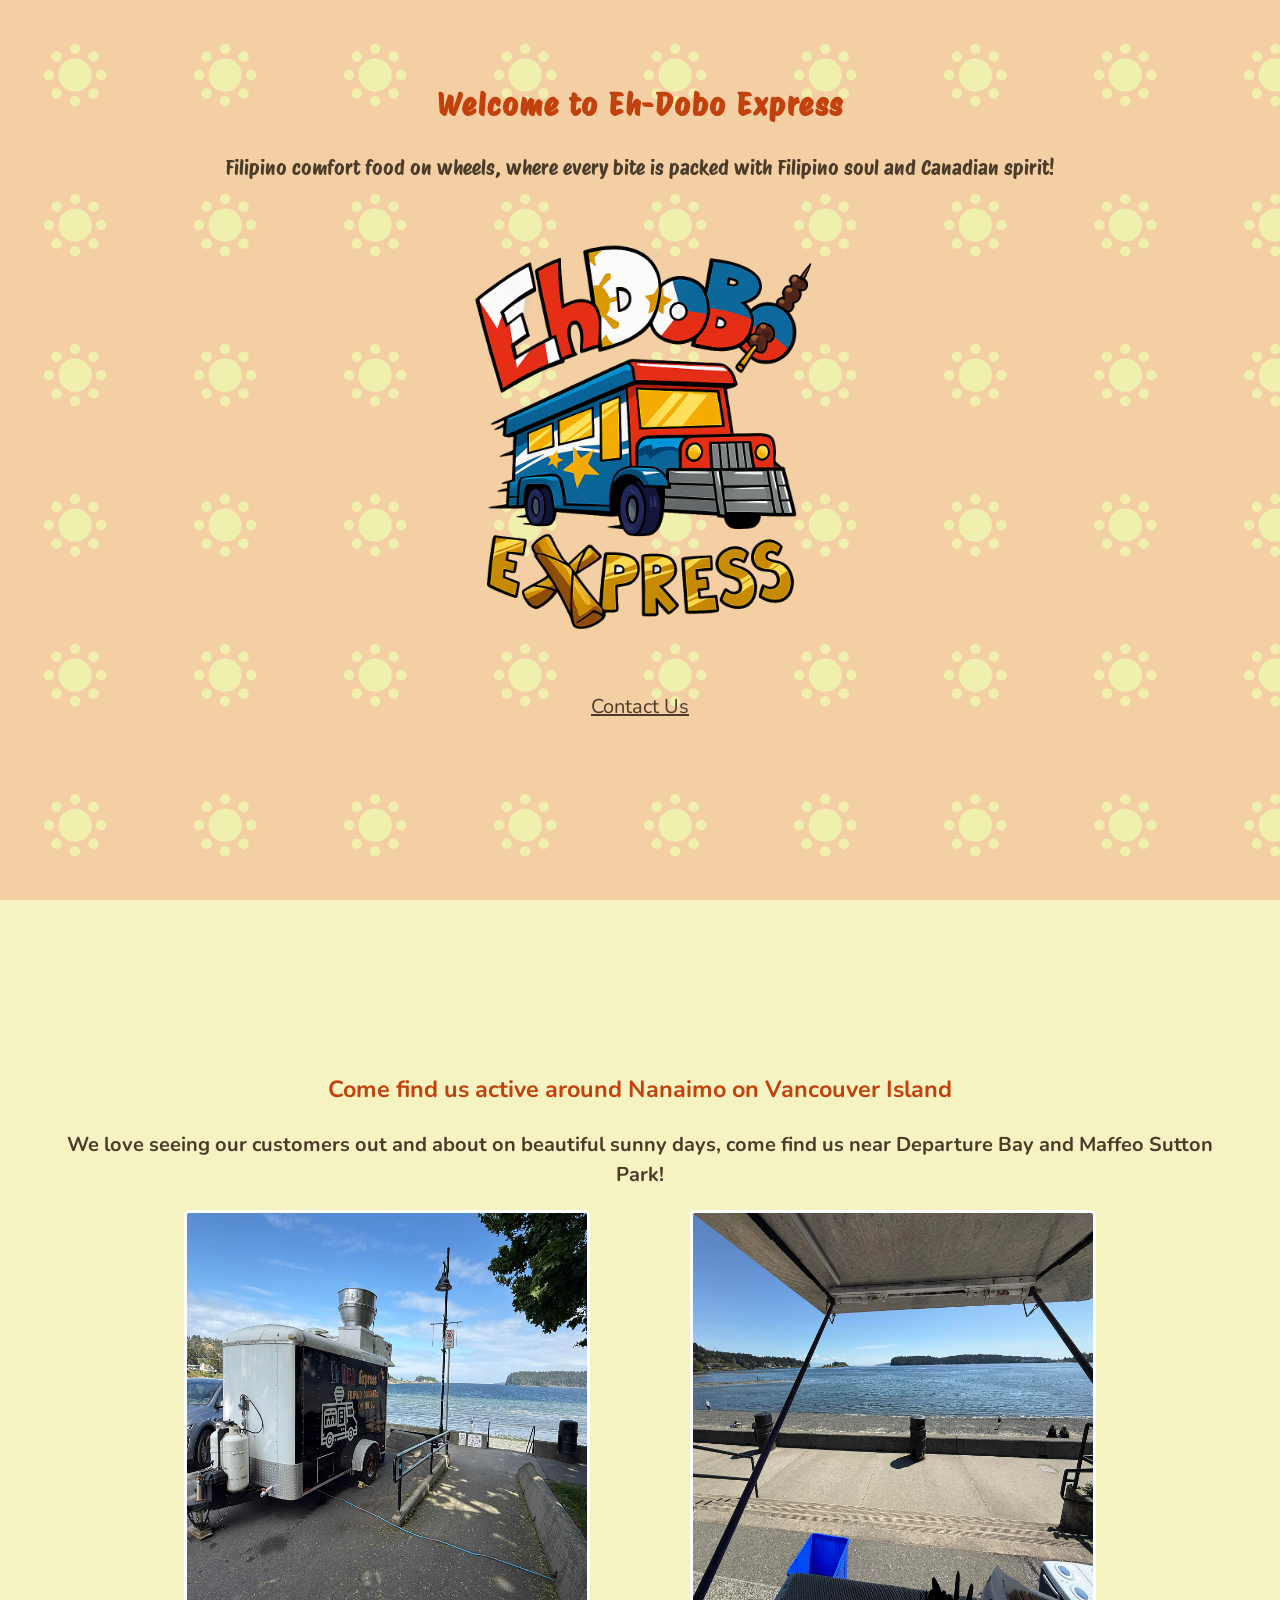
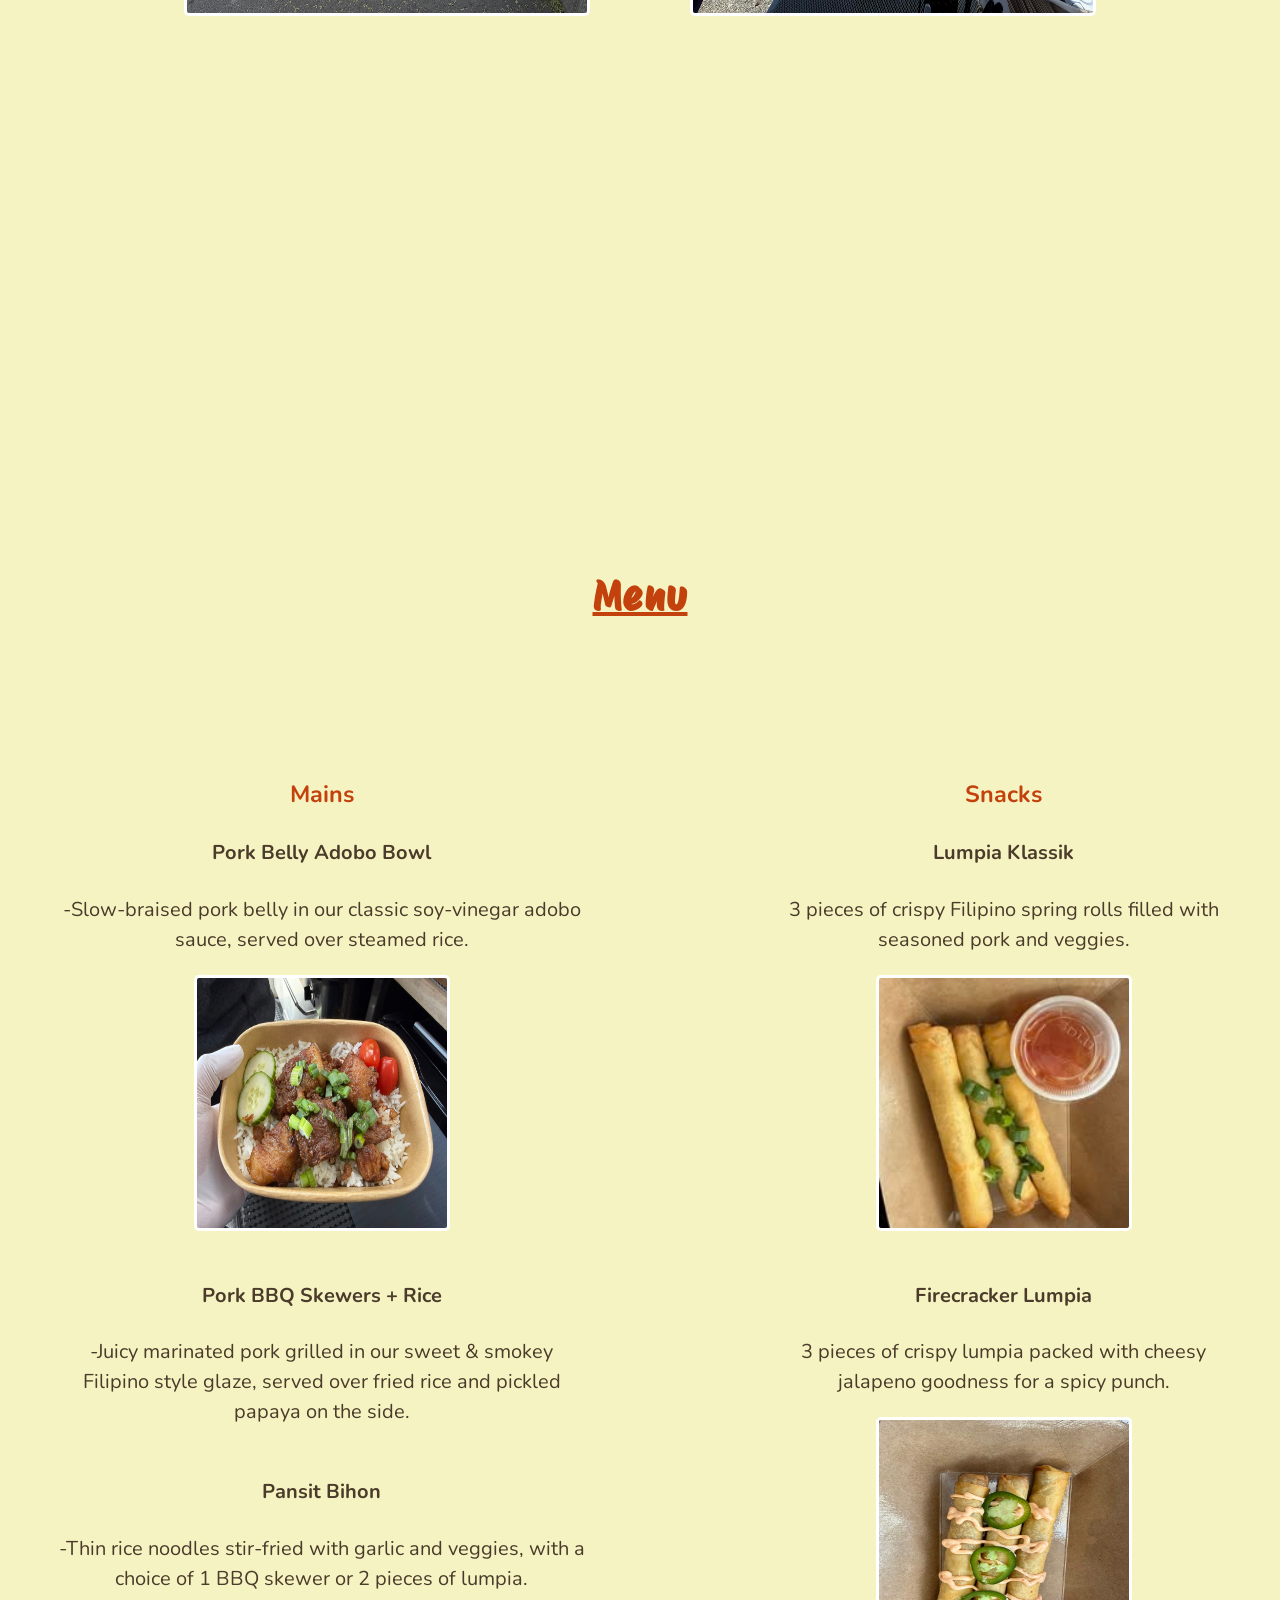
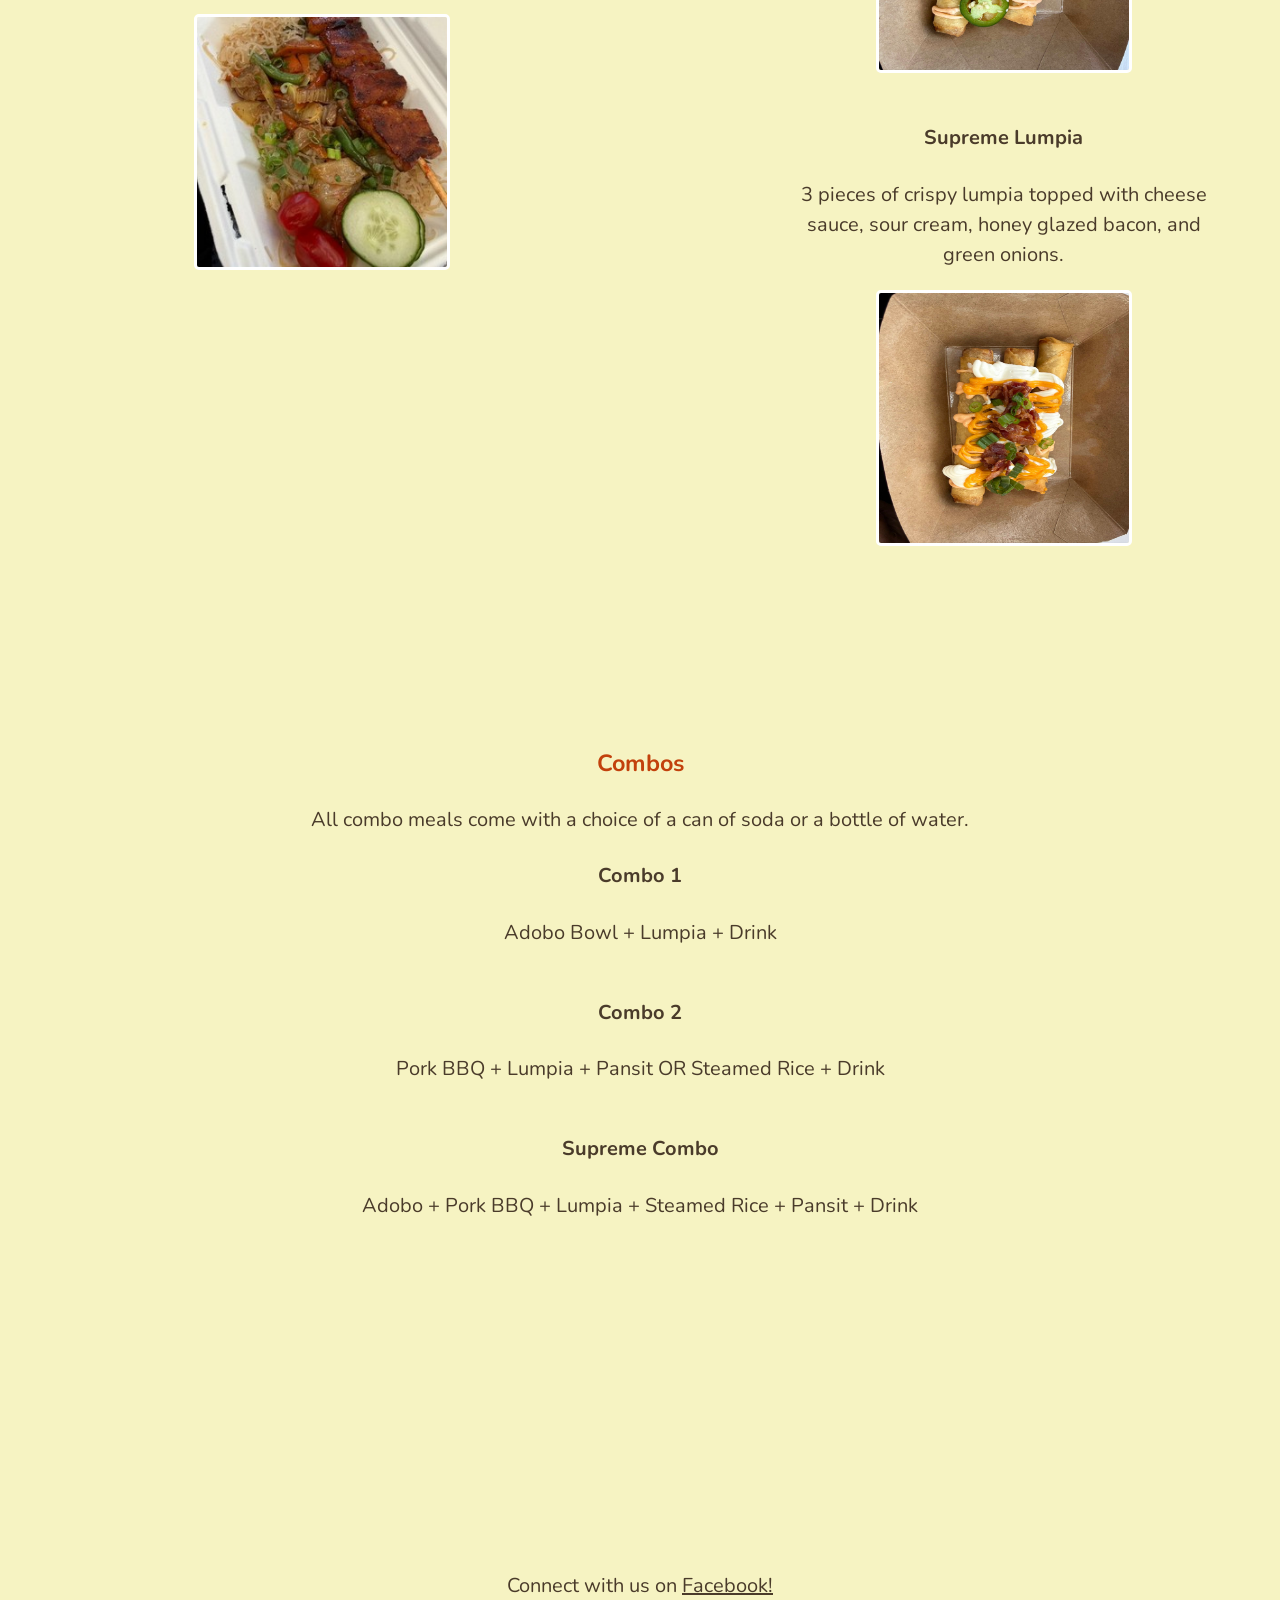
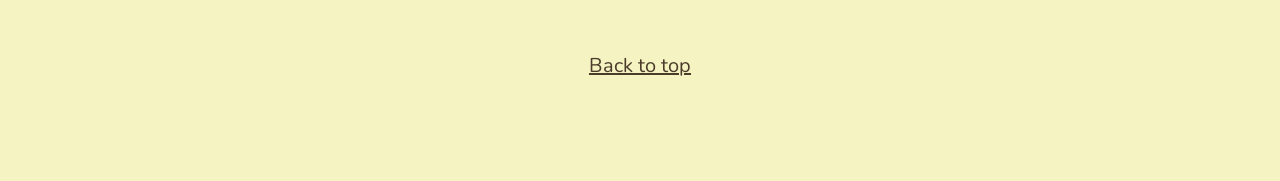
<file: index.html>
<!DOCTYPE html>
<html lang="en">

<head>
    <title>Eh-Dobo Express</title>
    <meta charset="utf-8">
    <link rel="stylesheet" href="./style.css">
    <link href="https://fonts.googleapis.com/css2?family=Protest+Riot&display=swap" rel="stylesheet">
    <link href="https://fonts.googleapis.com/css2?family=Nunito:wght@400;700&display=swap" rel="stylesheet">
</head>
<body id="top">
    <main>
    <section>
    <header class="main-head">
        <h1>Welcome to Eh-Dobo Express</h1>
    <p class="protest-riot-regular">Filipino comfort food on wheels, where every bite is packed with Filipino soul and Canadian spirit!</p>
    <section>
        <img src="images/ehdobologo.png" 
        alt="A logo designed for the business Eh-Dobo Express"
        height="400"
        width="400">
    </section>
    <a href="contact.html" target="_blank">Contact Us</a>
    </header>
    </section>
    <section>
        <h3 class="textpaddingtop1">Come find us active around Nanaimo on Vancouver Island</h3>
        <p class="textcenter"><b>We love seeing our customers out and about on beautiful sunny days, come find us near Departure Bay and Maffeo Sutton Park!</b></p>
    <div class="truckpics">
        <img src="images/truck.jpg"
        class="border" 
        alt="A picture of the food truck set up"
        height="400"
        width="400">
        <img src="images/windowview.jpg" 
        class="border"
        alt="A picture from inside the truck by the ocean"
        height="400"
        width="400">
    </div>
    </section>
        <h1 class="underline">Menu</h1>
    <div class="box">
        <section>
        <h3>Mains</h3>
        <ul>
            <li class="listsection">
                <h4>Pork Belly Adobo Bowl</h4>
            <p class="textcenter">-Slow-braised pork belly in our classic soy-vinegar adobo sauce, served over steamed rice.</p>
            <img class="foodpic border"
            src="images/porkbellyadobobowl.jpg"
            alt="A main dish consisting of pork belly and steamed rice."
            height="250"
            width="250">
            </li>
            <li class="listsection">
                <h4>Pork BBQ Skewers + Rice</h4>
            <p class="textcenter">-Juicy marinated pork grilled in our sweet & smokey Filipino style glaze, served over fried rice and pickled papaya on the side.</p>
            </li>
            <li class="listsection">
                <h4>Pansit Bihon</h4>
            <p class="textcenter">-Thin rice noodles stir-fried with garlic and veggies, with a choice of 1 BBQ skewer or 2 pieces of lumpia.</p>
            <img class="foodpic border"
            src="images/pansit.jpg"
            alt="A main dish consiting of noodles and a choice of a BBQ skewer or lumpia."
            height="250"
            width="250">
            </li>
        </ul>
    </section>
        <section>
        <h3>Snacks</h3>
        <ul>
            <li class="listsection"><h4>Lumpia Klassik</h4>
            <p class="textcenter">3 pieces of crispy Filipino spring rolls filled with seasoned pork and veggies.</p>
            <img class="foodpic border" 
            src="images/lumpia1.jpg"
            alt="3 pieces of crispy Filipino spring rolls."
            height="250"
            width="250">
            </li>
            <li class="listsection"><h4>Firecracker Lumpia</h4>
            <p class="textcenter">3 pieces of crispy lumpia packed with cheesy jalapeno goodness for a spicy punch.</p>
            <img class="foodpic border"
            src="images/lumpia.jpg"
            alt="3 pieces of crispy lumpia with cheesy jalapeno goodness."
            height="250"
            width="250">
            </li>
            <li class="listsection"><h4>Supreme Lumpia</h4>
            <p class="textcenter">3 pieces of crispy lumpia topped with cheese sauce, sour cream, honey glazed bacon, and green onions.</p>
            <img class="foodpic border"
            src="images/lumpia2.jpg"
            alt="3 pieces of crispy lumpia topped with cheese sauce, sour cream, honey glazed bacon, and green onions."
            height="250"
            width="250">
            </li>
        </ul>
    </section>
        </div>
   <section>
        <h3>Combos</h3>
        <p class="textcenter">All combo meals come with a choice of a can of soda or a bottle of water.</p>
        <ol>
            <li class="listsection">
                <h4>Combo 1</h4>
            <p class="textcenter">Adobo Bowl + Lumpia + Drink</p>
            </li>
            <li class="listsection">
                <h4>Combo 2</h4>
            <p class="textcenter">Pork BBQ + Lumpia + Pansit OR Steamed Rice + Drink</p>
            </li>
            <li class="listsection">
                <h4>Supreme Combo</h4>
            <p class="textcenter">Adobo + Pork BBQ + Lumpia + Steamed Rice + Pansit + Drink</p>
            </li>
        </ol>
        </section>
    <footer>
    <section>
        <p class="textcenter textpaddingtop1">Connect with us on <a href="https://www.facebook.com/profile.php?id=61576992015297">Facebook!</a></p>
    </section>
    <section>
        <p class="textcenter"><a href="#top">Back to top</a></p>
    </section>
    </footer>
</main>
</body>
</html>
</file>
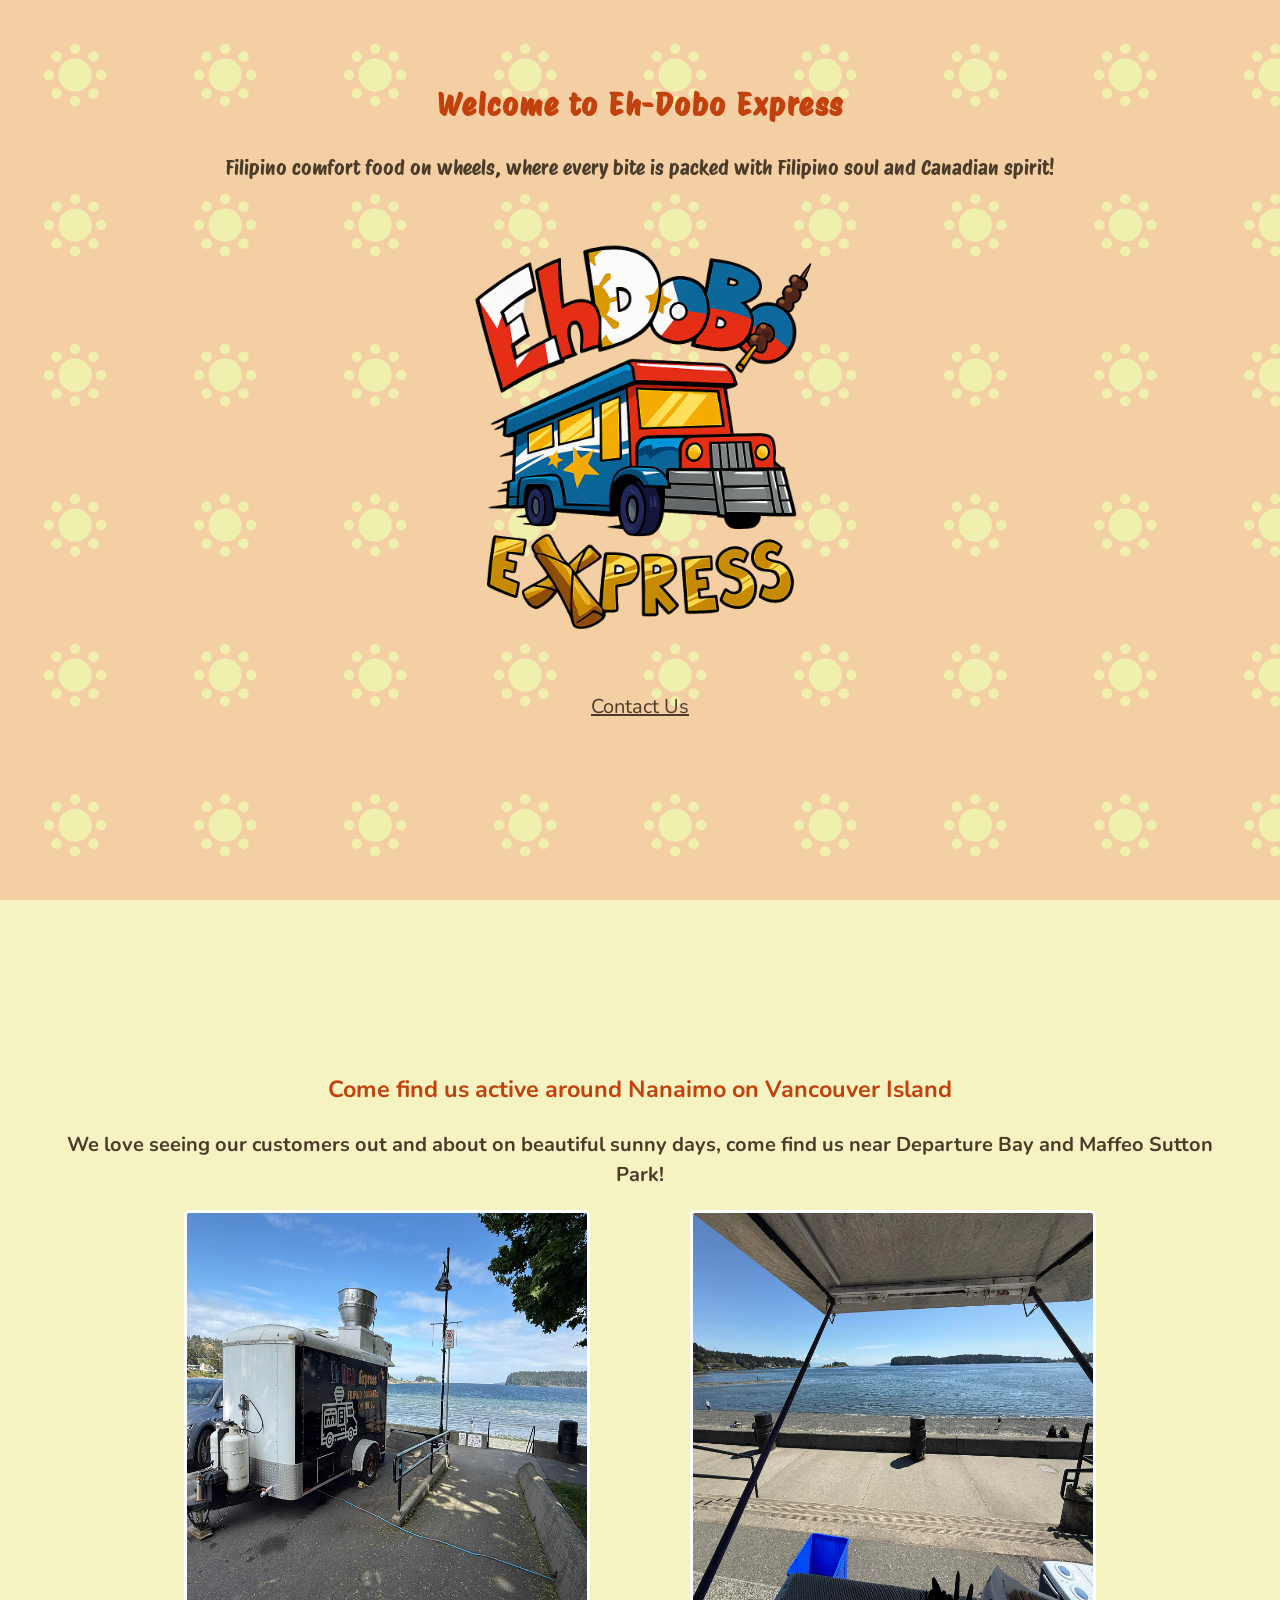
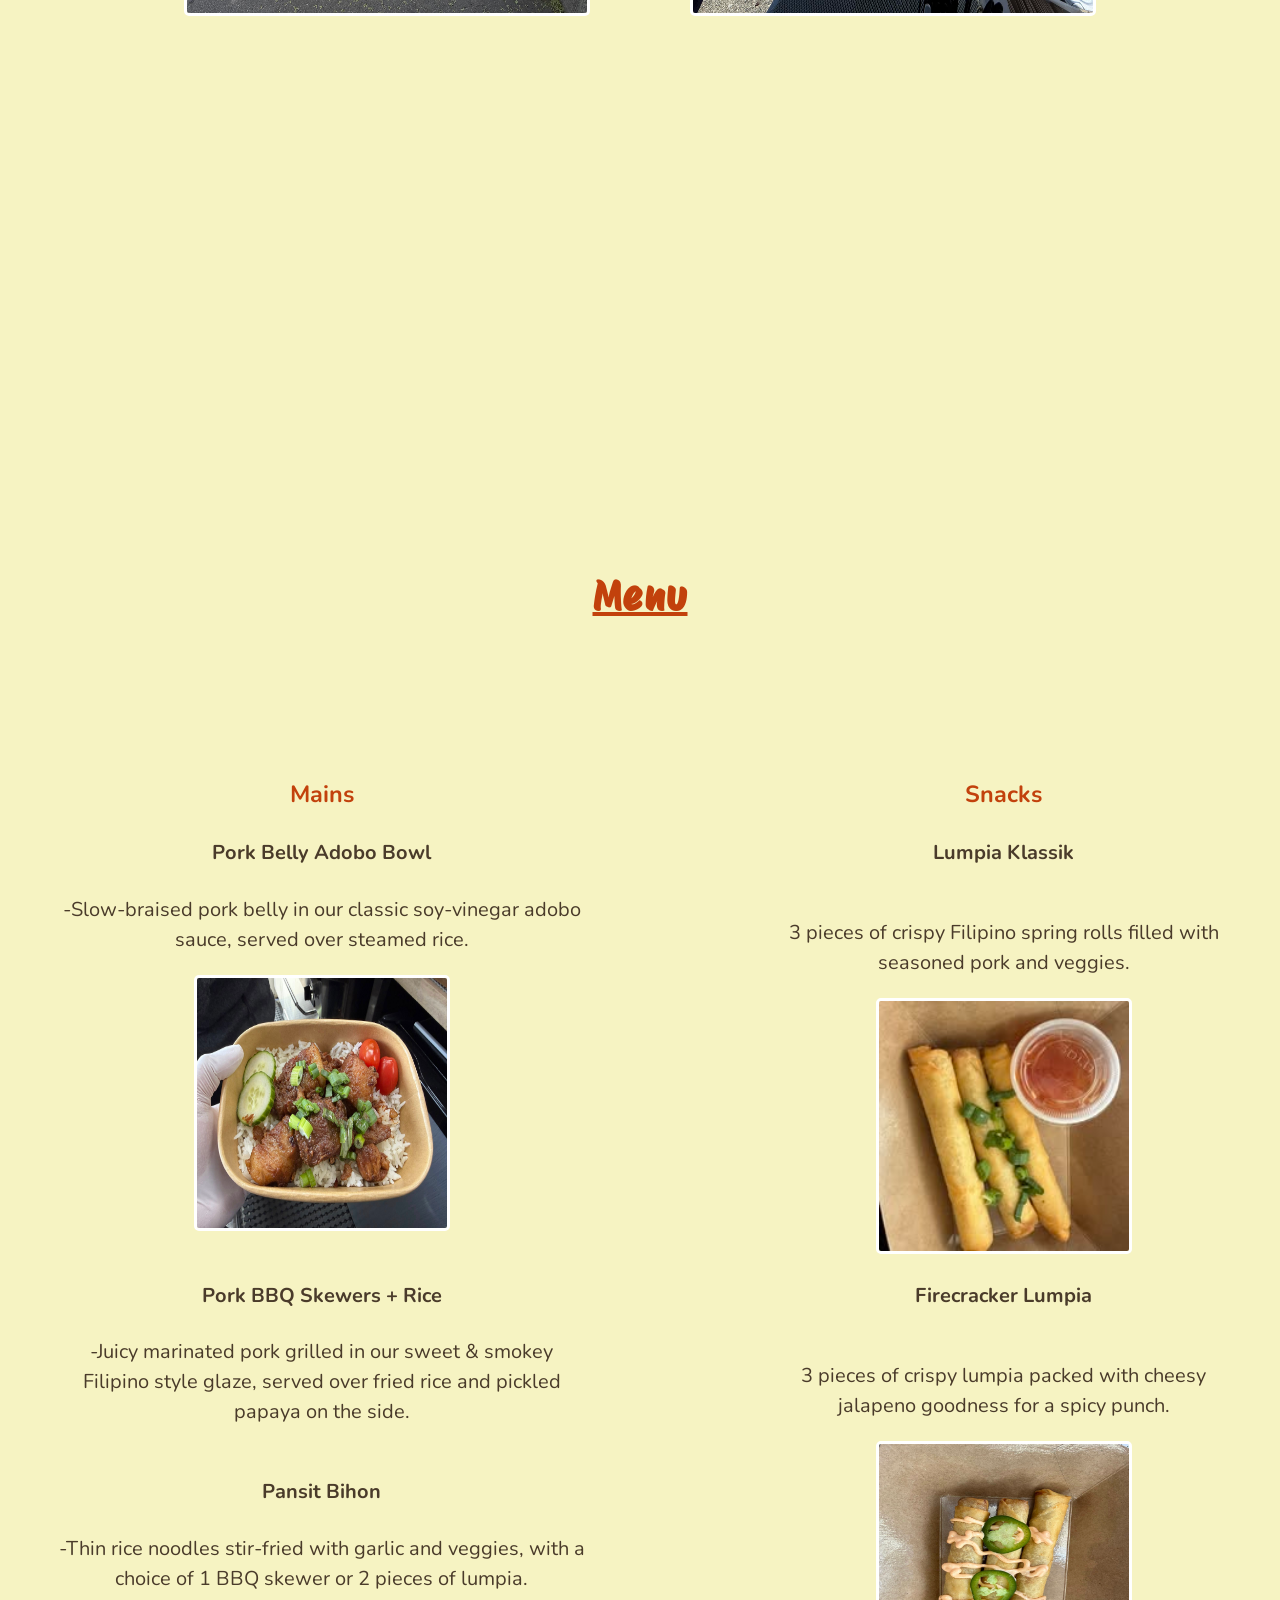
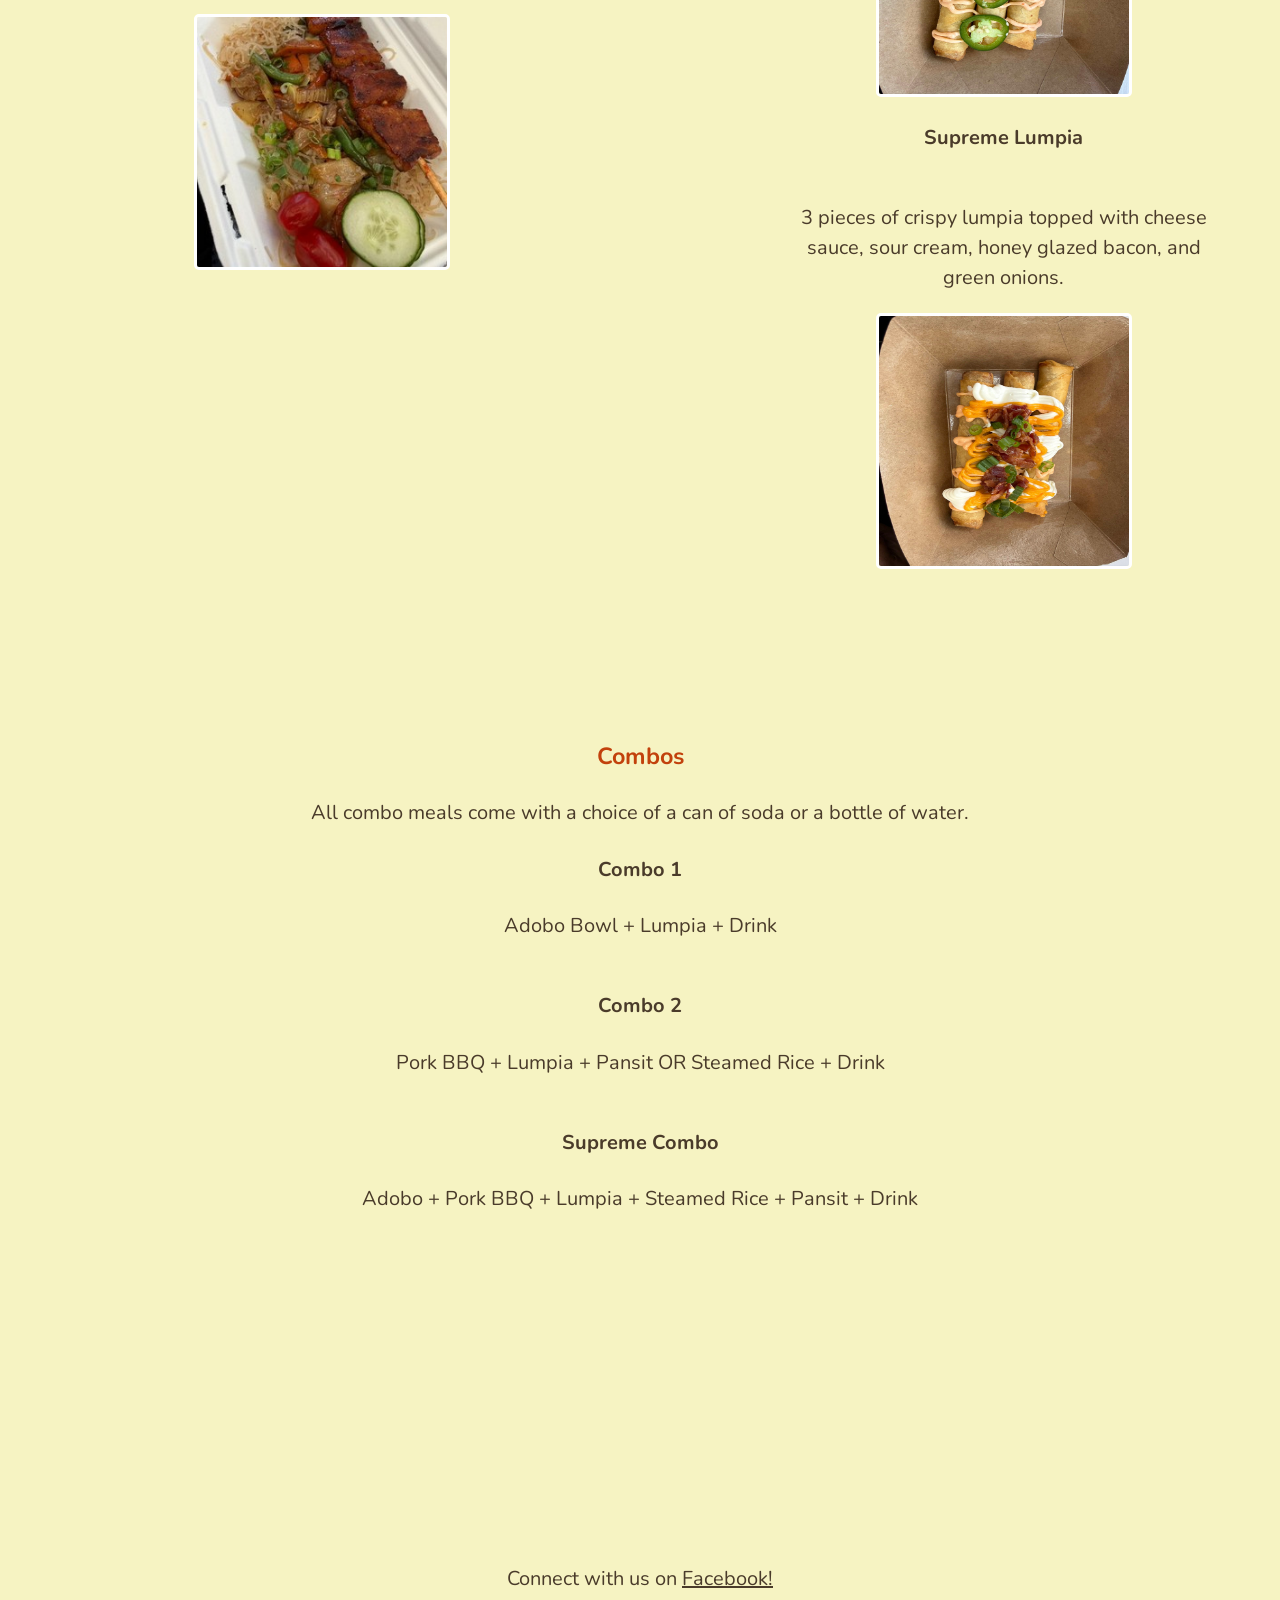
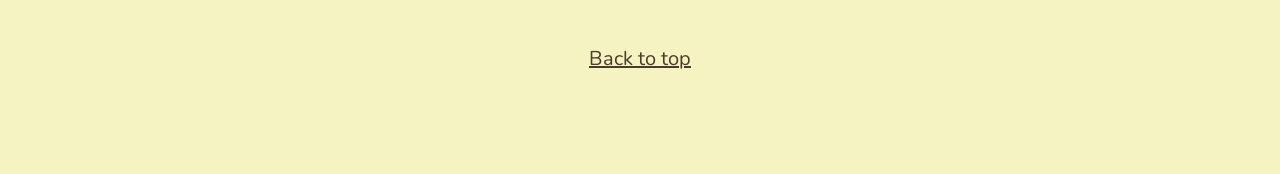
<file: Website/index.html>
<!DOCTYPE html>
<html lang="en">

<head>
    <title>Eh-Dobo Express</title>
    <meta charset="utf-8">
    <link rel="stylesheet" href="./style.css">
    <link href="https://fonts.googleapis.com/css2?family=Protest+Riot&display=swap" rel="stylesheet">
    <link href="https://fonts.googleapis.com/css2?family=Nunito:wght@400;700&display=swap" rel="stylesheet">
</head>
<body id="top">
    <main>
    <section>
    <header class="main-head">
        <h1>Welcome to Eh-Dobo Express</h1>
    <p class="protest-riot-regular">Filipino comfort food on wheels, where every bite is packed with Filipino soul and Canadian spirit!</p>
    <section>
        <img src="images/ehdobologo.png" 
        alt="A logo designed for the business Eh-Dobo Express"
        height="400"
        width="400">
    </section>
    <a href="contact.html" target="_blank">Contact Us</a>
    </header>
    </section>
    <section>
        <h3 class="textpaddingtop1">Come find us active around Nanaimo on Vancouver Island</h3>
        <p class="textcenter"><b>We love seeing our customers out and about on beautiful sunny days, come find us near Departure Bay and Maffeo Sutton Park!</b></p>
    <div class="truckpics">
        <img src="images/truck.jpg"
        class="border" 
        alt="A picture of the food truck set up"
        height="400"
        width="400"
        img-align="center">
        <img src="images/windowview.jpg" 
        class="border"
        alt="A picture from inside the truck by the ocean"
        height="400"
        width="400">
    </div>
    </section>
        <h1 class="underline">Menu</h1>
    <div class="box">
        <section>
        <h3>Mains</h3>
        <ul>
            <li class="listsection">
                <h4>Pork Belly Adobo Bowl</h4>
            <p class="textcenter">-Slow-braised pork belly in our classic soy-vinegar adobo sauce, served over steamed rice.</p>
            <img class="foodpic border"
            src="images/porkbellyadobobowl.jpg"
            alt="A main dish consisting of pork belly and steamed rice."
            height="250"
            width="250">
            </li>
            <li class="listsection">
                <h4>Pork BBQ Skewers + Rice</h4>
            <p class="textcenter">-Juicy marinated pork grilled in our sweet & smokey Filipino style glaze, served over fried rice and pickled papaya on the side.</p>
            </li>
            <li class="listsection">
                <h4>Pansit Bihon</h4>
            <p class="textcenter">-Thin rice noodles stir-fried with garlic and veggies, with a choice of 1 BBQ skewer or 2 pieces of lumpia.</p>
            <img class="foodpic border"
            src="images/pansit.jpg"
            alt="A main dish consiting of noodles and a choice of a BBQ skewer or lumpia."
            height="250"
            width="250">
            </li>
        </ul>
    </section>
        <section>
        <h3>Snacks</h3>
        <ul>
            <li class="listsection"><h4>Lumpia Klassik</h4></li>
            <p class="textcenter">3 pieces of crispy Filipino spring rolls filled with seasoned pork and veggies.</p>
            <img class="foodpic border" 
            src="images/lumpia1.jpg"
            alt="3 pieces of crispy Filipino spring rolls."
            height="250"
            width="250">
            <li class="listsection"><h4>Firecracker Lumpia</h4></li>
            <p class="textcenter">3 pieces of crispy lumpia packed with cheesy jalapeno goodness for a spicy punch.</p>
            <img class="foodpic border"
            src="images/lumpia.jpg"
            alt="3 pieces of crispy lumpia with cheesy jalapeno goodness."
            height="250"
            width="250">
            <li class="listsection"><h4>Supreme Lumpia</h4></li>
            <p class="textcenter">3 pieces of crispy lumpia topped with cheese sauce, sour cream, honey glazed bacon, and green onions.</p>
            <img class="foodpic border"
            src="images/lumpia2.jpg"
            alt="3 pieces of crispy lumpia topped with cheese sauce, sour cream, honey glazed bacon, and green onions."
            height="250"
            width="250">
        </ul>
    </section>
        </div>
   <section>
        <h3>Combos</h3>
        <p class="textcenter">All combo meals come with a choice of a can of soda or a bottle of water.</p>
        <ol>
            <li class="listsection">
                <h4>Combo 1</h4>
            <p class="textcenter">Adobo Bowl + Lumpia + Drink</p>
            </li>
            <li class="listsection">
                <h4>Combo 2</h4>
            <p class="textcenter">Pork BBQ + Lumpia + Pansit OR Steamed Rice + Drink</p>
            </li>
            <li class="listsection">
                <h4>Supreme Combo</h4>
            <p class="textcenter">Adobo + Pork BBQ + Lumpia + Steamed Rice + Pansit + Drink</p>
            </li>
        </ol>
        </section>
    <footer>
    <section>
        <p class="textcenter textpaddingtop1">Connect with us on <a href="https://www.facebook.com/profile.php?id=61576992015297">Facebook!</a></p>
    </section>
    <section>
        <p class="textcenter"><a href="#top">Back to top</a></p>
    </section>
    </footer>
</main>
</body>
</html>
</file>
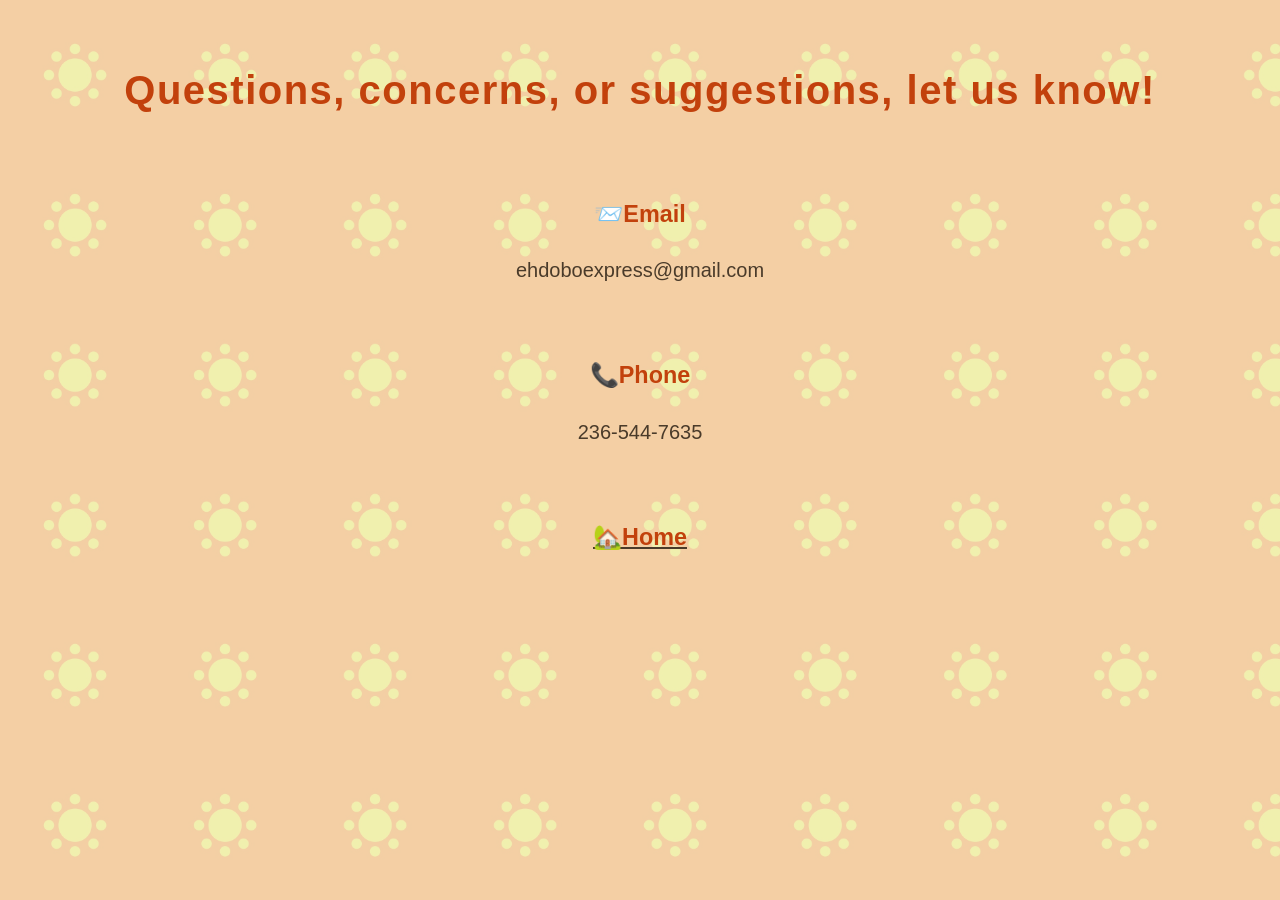
<file: contact.html>
<!DOCTYPE html>
<html lang="en">
    <head>
        <title>Eh-Dobo Express</title>
        <meta charset="utf-8">
        <link rel="stylesheet" href="./style.css">
    </head>
<body class="contact">
<main>
    <h1>Questions, concerns, or suggestions, let us know!</h1>
    <h3>📨Email</h3>
    <p>ehdoboexpress@gmail.com</p>
    <h3>📞Phone</h3>
    <p>236-544-7635</p>
<a href="index.html"><h3>🏡Home</h3></a>
</main>
    </body>
</html>
</file>
<file: style.css>
body {
    color: #4A3B2A;
    background-color: #F6F3C2;
    font-family: "Nunito", sans-serif;
    line-height: 1.5;
    font-size: 20px;
    padding-left: 50px;
    padding-right: 50px;
    padding-top: 25px;
    padding-bottom: 50px;
    margin-block-end: 0;
}

body::before {
    background-image: url(images/backgroundimage.jpg);
    background-size:cover;
    background-repeat:no-repeat;
    opacity: 0.2;
    content: "";
    position:fixed;
    inset: 0;
    z-index: -1;
}

.protest-riot-regular {
  font-family: "Protest Riot", sans-serif;
  font-weight: 400;
  font-style: normal;
}

h1 {
    font-family: "Protest Riot", sans-serif;
    color: #C2410C;
    letter-spacing: 1.5px;
    text-align: center;

}

a:link{
    color: #4A3B2A;
}

a:visited {
    color: #7A3E9D;
}

a:hover {
    color: #C2410C;
    text-decoration: underline;
}

a:active {
    color: #4A3B2A;
}

h2 {
    text-decoration: underline;
}

h2,
h3 {
    color: #C2410C;
    font-weight: bold;
    text-align: center;
    padding-top: 50px;
}

section {
    margin-bottom: 50px;
    margin-top: 50px;
}

img {
    border-radius: 5px;
}

.contact {
    text-align: center;
}

.main-head {
    text-align: center;
}

.box {
    display: flex;
    gap: 200px;
    align-items: flex-start;
}

.textcenter {
    text-align: center;
}

.truckpics {
    display: flex;
    justify-content: center;
    gap: 100px;
}

.foodpic {
    display: block;
    margin-left: auto;
    margin-right: auto;
}

.textpaddingtop1 {
    padding-top: 300px;
}

h4 {
    text-align: center;
}

ul,
ol {
    list-style: none;
    padding-left: 0;
}

.underline {
    text-decoration: underline;
    padding-top: 500px;
}

.border {
    border: 3px solid white;
    border-radius: 5px;
}
.listsection {
    margin-bottom: 50px;
}
</file>
<file: Website/style.css>
body {
    color: #4A3B2A;
    background-color: #F6F3C2;
    font-family: "Nunito", sans-serif;
    line-height: 1.5;
    font-size: 20px;
    padding-left: 50px;
    padding-right: 50px;
    padding-top: 25px;
    padding-bottom: 50px;
    margin-block-end: 0;
}

body::before {
    background-image: url(images/backgroundimage.jpg);
    background-size:cover;
    background-repeat:no-repeat;
    opacity: 0.2;
    content: "";
    position:fixed;
    inset: 0;
    z-index: -1;
}

.protest-riot-regular {
  font-family: "Protest Riot", sans-serif;
  font-weight: 400;
  font-style: normal;
}

h1 {
    font-family: "Protest Riot", sans-serif;
    color: #C2410C;
    letter-spacing: 1.5px;
    text-align: center;

}

a:link{
    color: #4A3B2A;
}

a:visited {
    color: #7A3E9D;
}

a:hover {
    color: #C2410C;
    text-decoration: underline;
}

a:active {
    color: #4A3B2A;
}

h2 {
    text-decoration: underline;
}

h2,
h3 {
    color: #C2410C;
    font-weight: bold;
    text-align: center;
    padding-top: 50px;
}

section {
    margin-bottom: 50px;
    margin-top: 50px;
}

img {
    border-radius: 5px;
}

.contact {
    text-align: center;
}

.main-head {
    text-align: center;
}

.box {
    display: flex;
    gap: 200px;
    align-items: flex-start;
}

.textcenter {
    text-align: center;
}

.truckpics {
    display: flex;
    justify-content: center;
    gap: 100px;
}

.foodpic {
    display: block;
    margin-left: auto;
    margin-right: auto;
}

.textpaddingtop1 {
    padding-top: 300px;
}

h4 {
    text-align: center;
}

ul,
ol {
    list-style: none;
    padding-left: 0;
}

.underline {
    text-decoration: underline;
    padding-top: 500px;
}

.border {
    border: 3px solid white;
    border-radius: 5px;
}
.listsection {
    margin-bottom: 50px;
}
</file>
